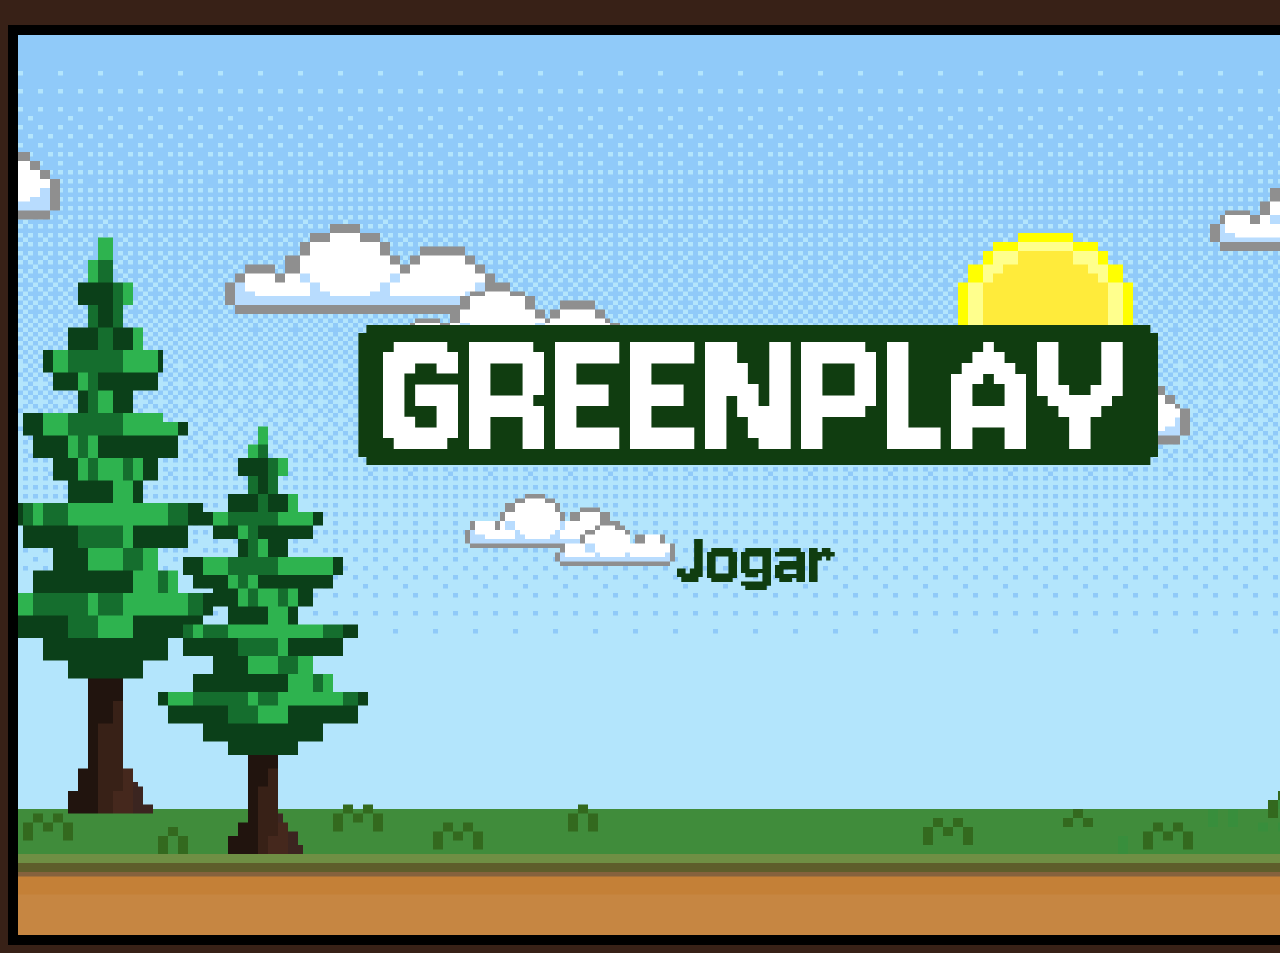
<file: index.html>
<!DOCTYPE html>
<html lang="en">
<head>
    <meta charset="UTF-8">
    <meta name="viewport" content="width=device-width, initial-scale=1.0">
    <title>GreenPlay</title>

    <link rel="stylesheet" href="style.css">
    <link href="https://fonts.googleapis.com/css2?family=Jersey+10&display=swap" rel="stylesheet">
</head>

<body>

    <div id="greetings">
        <p class="banner">GREENPLAY</p>
        <button id="play_btn">Jogar</button>
    </div>

    <div id="instructions" hidden>
        <h1>Instruções</h1>

        <h2>
            Diversos objetos irão cair na tela e como um cidadão que se importa 
            com o meio ambiente e sustentabilidade, deves dar o correto destino 
            para cada objeto
        </h2>

        <div>
            <h3>Com o sensor da boca, deves "comer" os alimentos:</h3>
            <img src="/images/alimento1.png">
            <img src="/images/alimento2.png">
            <img src="/images/alimento3.png">
        </div>

        <div>
            <h3>Com o rato deves selecionar o lixo:</h3>
            <img src="/images/lixo1.png">
            <img src="/images/lixo2.png">
            <img src="/images/lixo3.png">
        </div>

        <div>
            <h3>Deixe cair ao solo (fundo da tela) os objetos de compostagem:</h3>
            <img src="/images/compostagem1.png">
            <img src="/images/compostagem2.png">
            <img src="/images/compostagem3.png">
        </div>

        <a href="/greenPlay.html" id="btn">Continuar</a>
    </div>

    <canvas id="myCanvas" class="myCanvas" width="1500" height="900"></canvas>

    <script>
        const canvas = document.getElementById('myCanvas');
        const ctx = canvas.getContext('2d');
        const W = canvas.width, H = canvas.height;

        // Move images to global scope
        let imgArvores = new Image();
        let imgCeu = new Image();
        let imgNuvens = new Image();
        let playBtn = new Image();
        let imgLogo = new Image();
        let nuvensX = 0;

        // Alternar greetings -> instructions
        document.getElementById("play_btn").addEventListener("click", function () {
            document.getElementById("greetings").hidden = true;
            document.getElementById("instructions").hidden = false;
        });

        // Landing Page + animações do fundo
        function drawLandingPage() {
            ctx.clearRect(0, 0, canvas.width, canvas.height);

            imgArvores.src = 'assets/img/arvores.png';
            imgCeu.src = '/assets/img/ceu.png';
            imgNuvens.src = '/assets/img/nuvens.png';

            imgCeu.onload = function () {
                setInterval(render, 1000 / 24);
            };
        }

        function render() {
            ctx.clearRect(0, 0, W, H);

            ctx.drawImage(imgCeu, 0, 0, W, H);

            ctx.drawImage(imgNuvens, nuvensX, 0, W, H);
            ctx.drawImage(imgNuvens, nuvensX - W, 0, W, H);

            ctx.drawImage(imgArvores, 0, 0, W, H);

            nuvensX += 2;
            if (nuvensX >= W) nuvensX = 0;
        }

        drawLandingPage();
    </script>

</body>
</html>
</file>
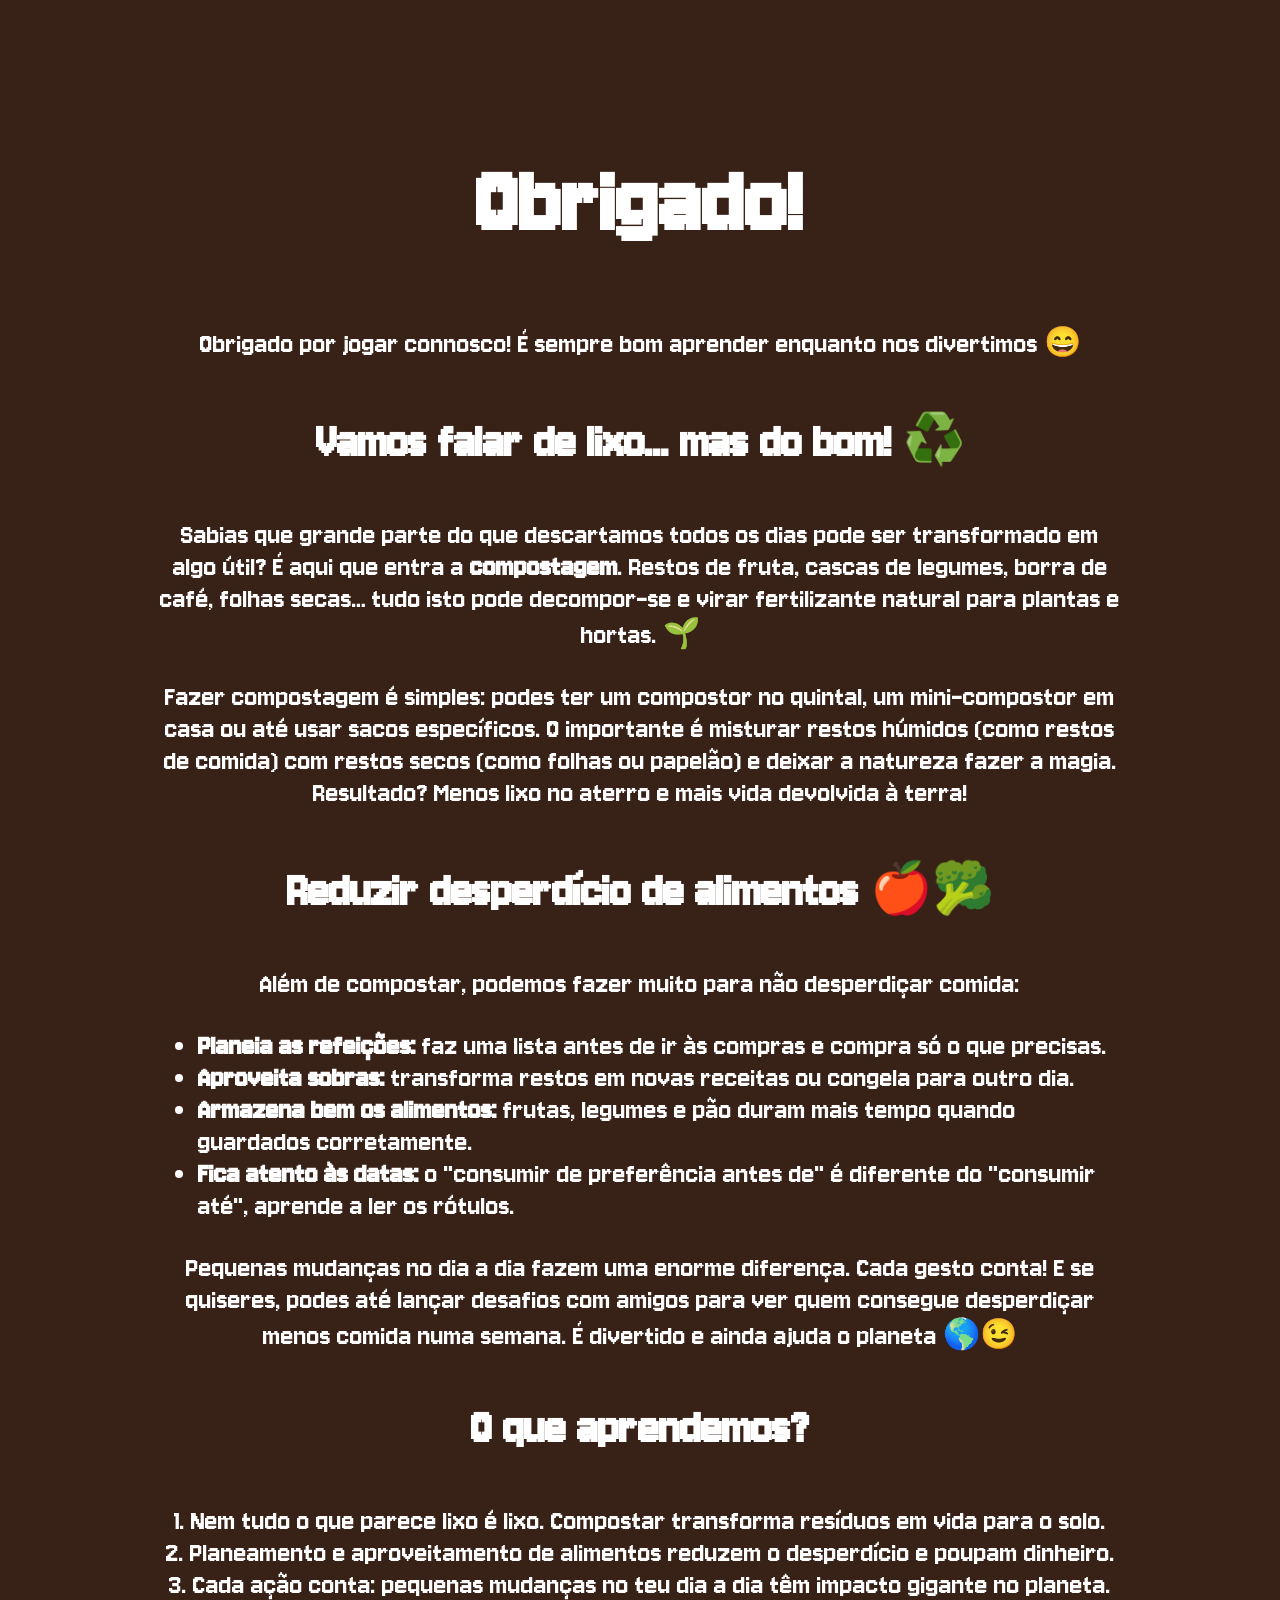
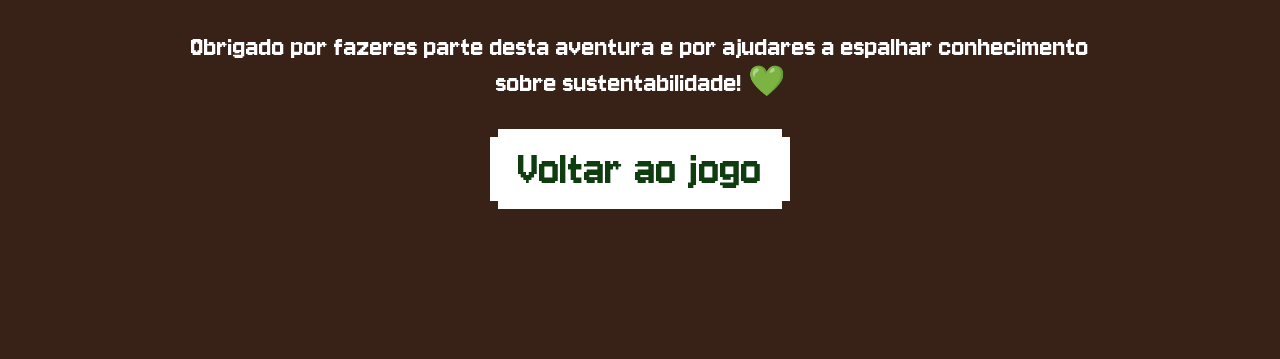
<file: info.html>
<!DOCTYPE html>
<html lang="en">
<head>
    <meta charset="UTF-8">
    <meta name="viewport" content="width=device-width, initial-scale=1.0">
    <title>Document</title>
    <link rel="stylesheet" href="style.css">
    <link href="https://fonts.googleapis.com/css2?family=Jersey+10&display=swap" rel="stylesheet">
</head>
<body>
    <div id="information">
        <h1>Obrigado!</h1>
        <p>Obrigado por jogar connosco! É sempre bom aprender enquanto nos divertimos 😄</p>

        <h3>Vamos falar de lixo… mas do bom! ♻️</h3>
        <p>Sabias que grande parte do que descartamos todos os dias pode ser transformado em algo útil? É aqui que entra a <strong>compostagem</strong>. Restos de fruta, cascas de legumes, borra de café, folhas secas… tudo isto pode decompor-se e virar fertilizante natural para plantas e hortas. 🌱</p>

        <p>Fazer compostagem é simples: podes ter um compostor no quintal, um mini-compostor em casa ou até usar sacos específicos. O importante é misturar restos húmidos (como restos de comida) com restos secos (como folhas ou papelão) e deixar a natureza fazer a magia. Resultado? Menos lixo no aterro e mais vida devolvida à terra!</p>

        <h3>Reduzir desperdício de alimentos 🍎🥦</h3>
        <p>Além de compostar, podemos fazer muito para não desperdiçar comida:</p>
        <ul>
        <li><strong>Planeia as refeições:</strong> faz uma lista antes de ir às compras e compra só o que precisas.</li>
        <li><strong>Aproveita sobras:</strong> transforma restos em novas receitas ou congela para outro dia.</li>
        <li><strong>Armazena bem os alimentos:</strong> frutas, legumes e pão duram mais tempo quando guardados corretamente.</li>
        <li><strong>Fica atento às datas:</strong> o "consumir de preferência antes de" é diferente do "consumir até", aprende a ler os rótulos.</li>
        </ul>

        <p>Pequenas mudanças no dia a dia fazem uma enorme diferença. Cada gesto conta! E se quiseres, podes até lançar desafios com amigos para ver quem consegue desperdiçar menos comida numa semana. É divertido e ainda ajuda o planeta 🌎😉</p>

        <h3>O que aprendemos?</h3>
        <p>1. Nem tudo o que parece lixo é lixo. Compostar transforma resíduos em vida para o solo.<br>
        2. Planeamento e aproveitamento de alimentos reduzem o desperdício e poupam dinheiro.<br>
        3. Cada ação conta: pequenas mudanças no teu dia a dia têm impacto gigante no planeta.</p>

        <p>Obrigado por fazeres parte desta aventura e por ajudares a espalhar conhecimento sobre sustentabilidade! 💚</p>

        <a href="/index.html" id="btn" class="back_btn">Voltar ao jogo</a>
    </div>
</body>
</html>
</file>
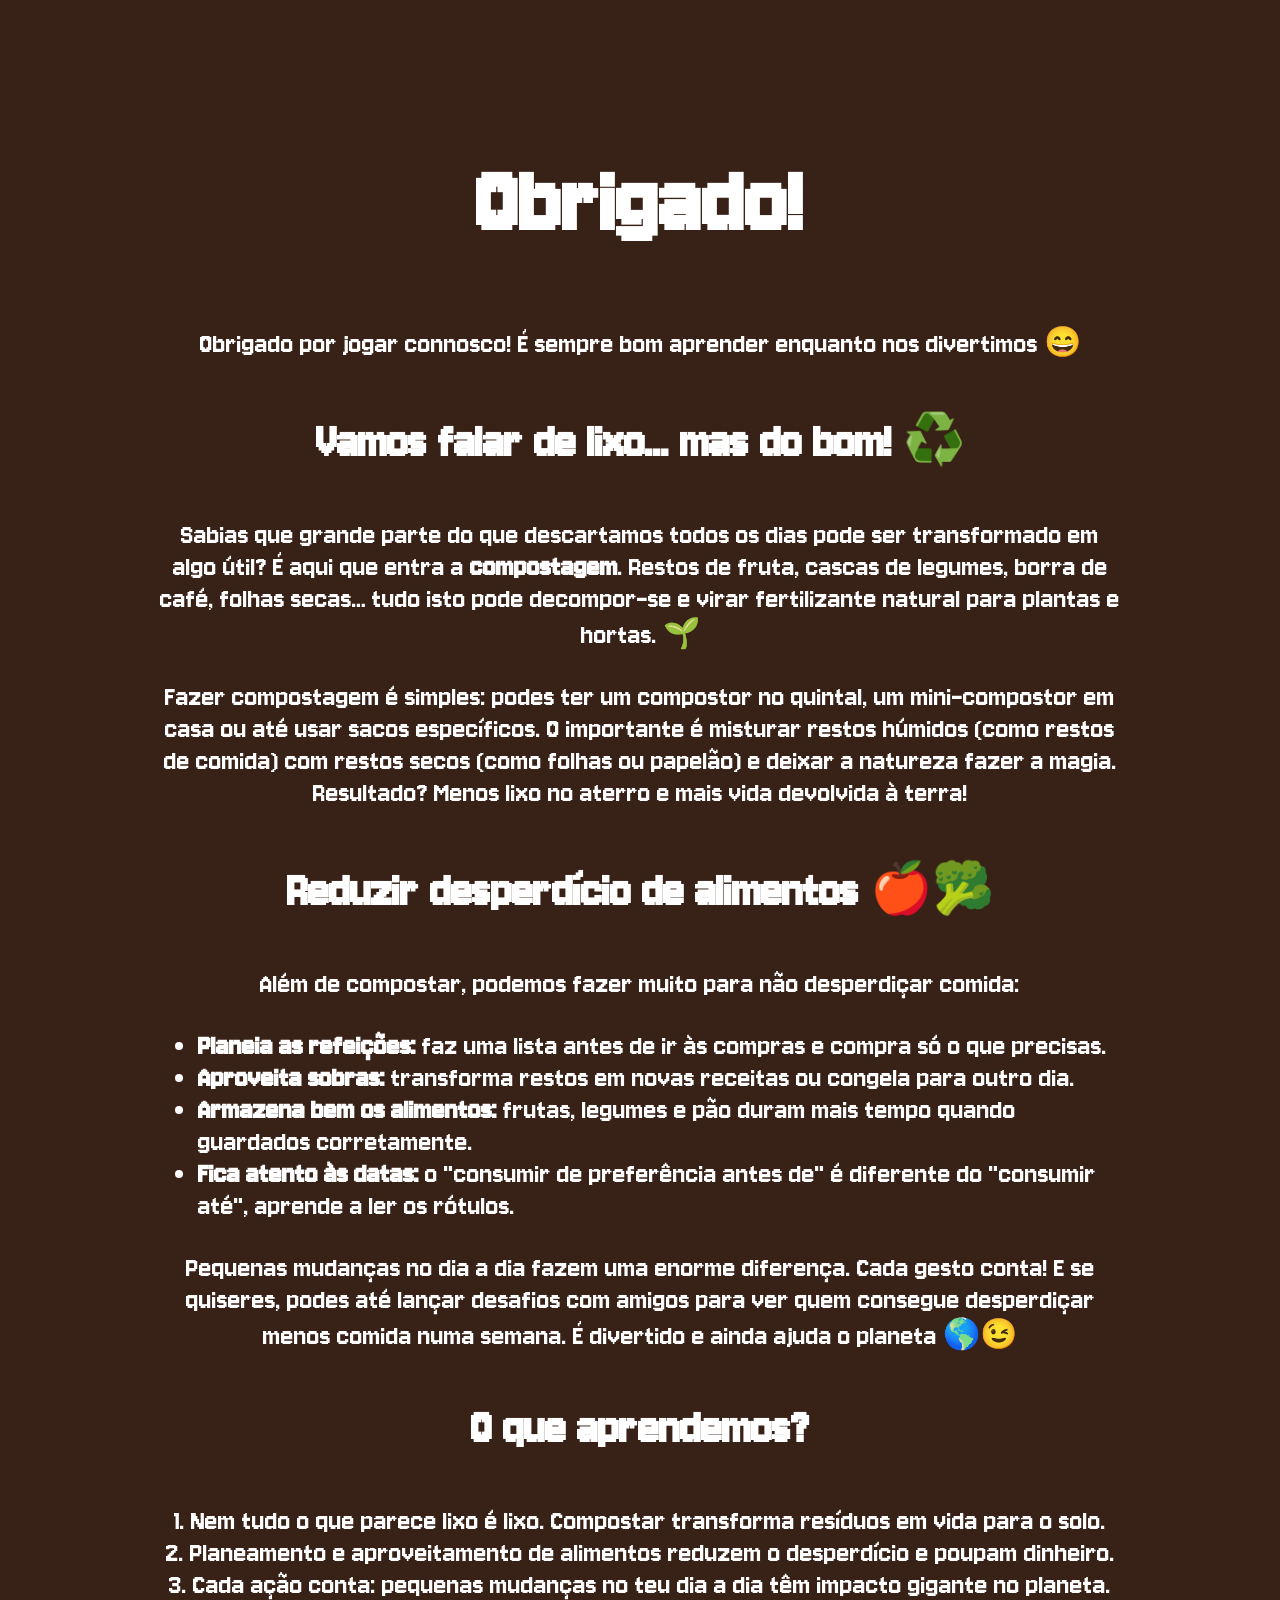
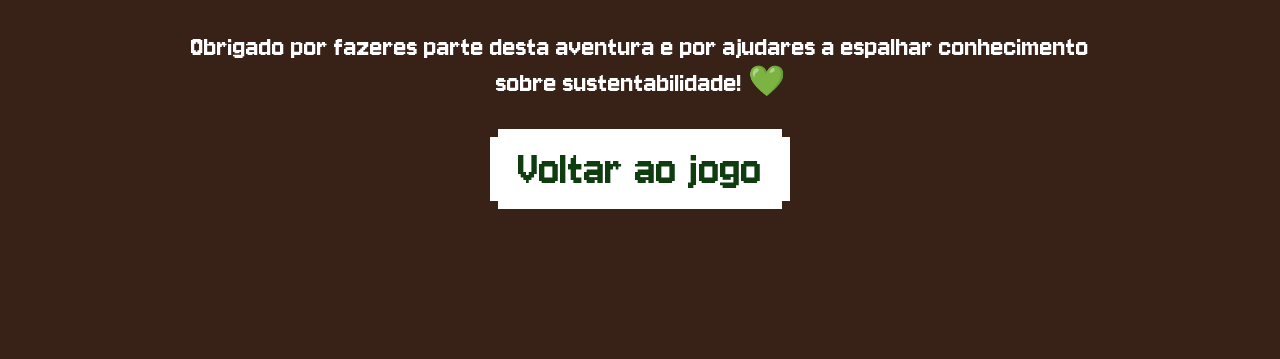
<file: learn.html>
<!DOCTYPE html>
<html lang="en">
<head>
    <meta charset="UTF-8">
    <meta name="viewport" content="width=device-width, initial-scale=1.0">
    <title>Aprenda com GreenPlay!</title>
    <link rel="stylesheet" href="style.css">
    <link href="https://fonts.googleapis.com/css2?family=Jersey+10&display=swap" rel="stylesheet">
</head>
<body>
    <div id="information">
        <h1>Obrigado!</h1>
        <p>Obrigado por jogar connosco! É sempre bom aprender enquanto nos divertimos 😄</p>

        <h3>Vamos falar de lixo… mas do bom! ♻️</h3>
        <p>Sabias que grande parte do que descartamos todos os dias pode ser transformado em algo útil? É aqui que entra a <strong>compostagem</strong>. Restos de fruta, cascas de legumes, borra de café, folhas secas… tudo isto pode decompor-se e virar fertilizante natural para plantas e hortas. 🌱</p>

        <p>Fazer compostagem é simples: podes ter um compostor no quintal, um mini-compostor em casa ou até usar sacos específicos. O importante é misturar restos húmidos (como restos de comida) com restos secos (como folhas ou papelão) e deixar a natureza fazer a magia. Resultado? Menos lixo no aterro e mais vida devolvida à terra!</p>

        <h3>Reduzir desperdício de alimentos 🍎🥦</h3>
        <p>Além de compostar, podemos fazer muito para não desperdiçar comida:</p>
        <ul>
        <li><strong>Planeia as refeições:</strong> faz uma lista antes de ir às compras e compra só o que precisas.</li>
        <li><strong>Aproveita sobras:</strong> transforma restos em novas receitas ou congela para outro dia.</li>
        <li><strong>Armazena bem os alimentos:</strong> frutas, legumes e pão duram mais tempo quando guardados corretamente.</li>
        <li><strong>Fica atento às datas:</strong> o "consumir de preferência antes de" é diferente do "consumir até", aprende a ler os rótulos.</li>
        </ul>

        <p>Pequenas mudanças no dia a dia fazem uma enorme diferença. Cada gesto conta! E se quiseres, podes até lançar desafios com amigos para ver quem consegue desperdiçar menos comida numa semana. É divertido e ainda ajuda o planeta 🌎😉</p>

        <h3>O que aprendemos?</h3>
        <p>1. Nem tudo o que parece lixo é lixo. Compostar transforma resíduos em vida para o solo.<br>
        2. Planeamento e aproveitamento de alimentos reduzem o desperdício e poupam dinheiro.<br>
        3. Cada ação conta: pequenas mudanças no teu dia a dia têm impacto gigante no planeta.</p>

        <p>Obrigado por fazeres parte desta aventura e por ajudares a espalhar conhecimento sobre sustentabilidade! 💚</p>

        <a href="/index.html" id="btn" class="back_btn">Voltar ao jogo</a>
    </div>
</body>
</html>
</file>
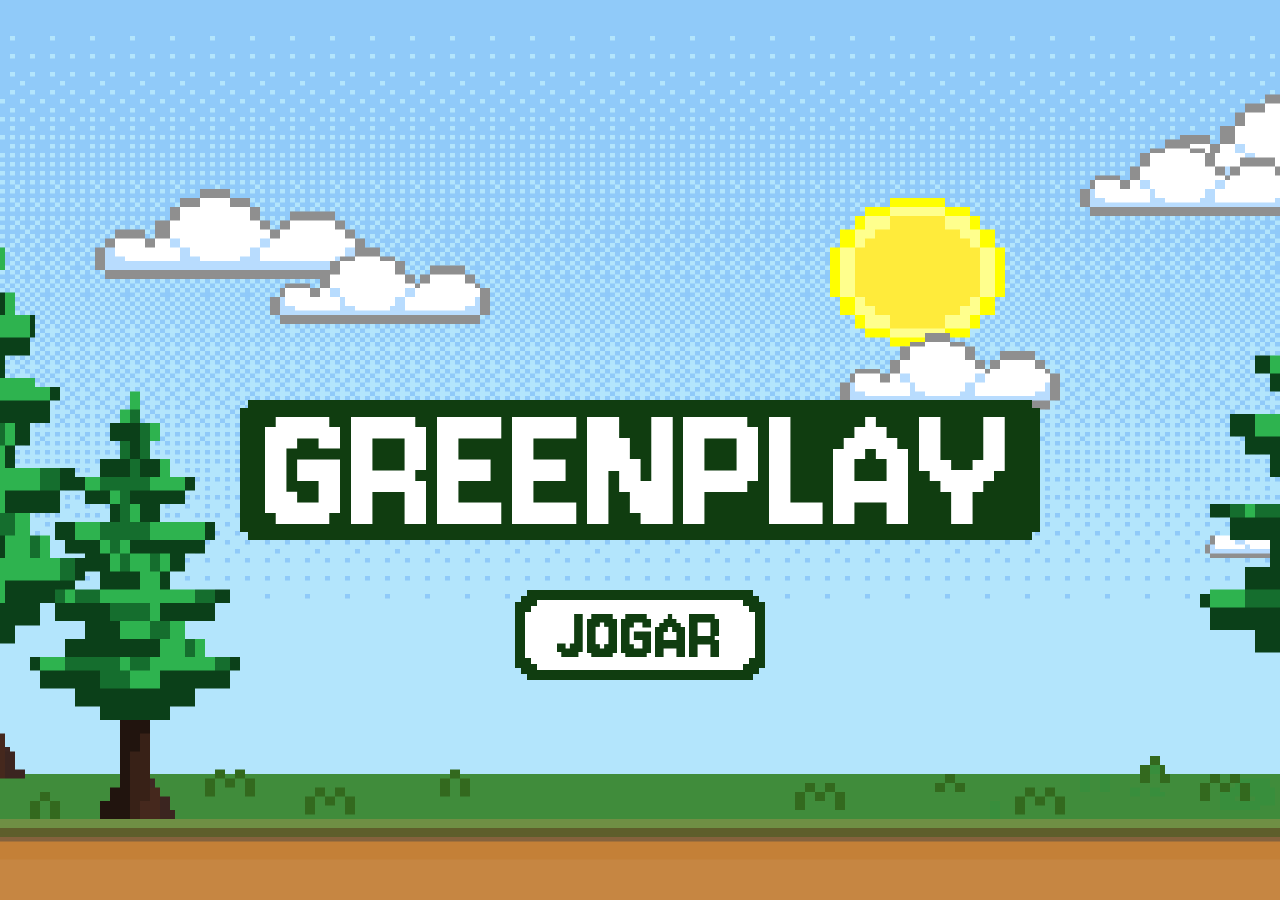
<file: Title.html>
<!DOCTYPE html>
<html lang="en">
<head>
    <meta charset="UTF-8">
    <meta name="viewport" content="width=device-width, initial-scale=1.0">
    <link rel="preconnect" href="https://fonts.googleapis.com">
    <link rel="preconnect" href="https://fonts.gstatic.com" crossorigin>
    <link href="https://fonts.googleapis.com/css2?family=Jersey+10&display=swap" rel="stylesheet">
    <title>Banner</title>

    <style>
        body {
            font-family: "Jersey 10", sans-serif;
            background-color:aquamarine;
            font-family: "Jersey 10", sans-serif;
            background-color: aquamarine;
            margin: 0;
            padding: 0;
            overflow: hidden; /* Prevent scrollbars */
        }              
            
        #myCanvas {
            position: fixed; /* Changed from absolute to fixed */
            top: 50%;
            left: 50%;
            transform: translate(-50%, -50%); /* Center the canvas */
            z-index: -1; /* Put canvas behind other elements */
            border: 2px solid #333;
        }
        
        .banner {
            color: white;
            font-size: 200px;
            margin: 400px auto;
            margin-bottom: 0px;
            display: flex;
            justify-content: center;
            align-items: center;
            position: relative; /* Ensure it stays above canvas */
            z-index: 1;
        
            width: 800px;
            height: 140px;
            background: #103D10;
            clip-path: polygon(
                8px 0, calc(100% - 8px) 0,
                calc(100% - 8px) 8px, 100% 8px,
                100% calc(100% - 8px), calc(100% - 8px) calc(100% - 8px),
                calc(100% - 8px) 100%, 8px 100%,
                8px calc(100% - 8px), 0 calc(100% - 8px),
                0 8px, 8px 8px
            );
        }
            
            
        #play_btn {
            background-image: url(testImages/playBtn.png);
            width: 250px;
            height: 90px;
            font-family: "Jersey 10", sans-serif;
            color: #103D10;
            font-size: 80px;
            margin: 50px auto;
            display: flex;
            justify-content: center;
            align-items: center;
            border: none;
            background-color: transparent;
            position: relative; /* Ensure it stays above canvas */
            z-index: 1;
            transition: transform 0.3s ease-in-out; /* Keep transition here */
        }
        

        

        #play_btn {
            background-image: url(testImages/playBtn.png);
            width: 250px;
            height: 90px;
            font-family: "Jersey 10", sans-serif;
            color: #103D10;
            font-size: 80px;
            margin: 50px auto;
            display: flex;
            justify-content: center;
            align-items: center;
            border: none;
            background-color: transparent;
        }

        @keyframes rotate-in {
                0% {
                    rotate: 0deg;
                }
                100% {
                    rotate: -5deg;
            
           }
        }

        @keyframes rotate-out {
            0% {
                transform: scale(1.1) rotate(0deg);
            }
            100% {
                transform: scale(0) rotate(-360deg);
            }
        }

        #play_btn:hover{
            transform: scale(1.1) rotate(-5deg);
        }


        #play_btn:active{
            transform: scale(1.1) translateY(0);
        }

        .play-btn-after-click{
            transform: scale(1);
            transition: none; 
        }



        .play-btn-clicked{
            animation: rotate-out 1s forwards ease-out !important;
            transition: none !important; /* Disable transition during animation */
        }
        
             
        
    </style>
</head>
<body>
    
    <div class="banner">GREENPLAY</div>
    <button id="play_btn">JOGAR</button>
    <canvas id="myCanvas" class="myCanvas" width="1500" height="900"></canvas>

    <script>
        const canvas = document.getElementById('myCanvas')
        const ctx = canvas.getContext('2d')
        const W = canvas.width , H = canvas.height

        // Move images to global scope
        let imgArvores = new Image()
        let imgCeu = new Image() 
        let imgNuvens = new Image()
        let nuvensX = 0

        function drawLandingPage(){
            ctx.clearRect(0, 0, canvas.width, canvas.height)

            imgArvores.src = 'assets/img/arvores.png'
            imgCeu.src = '/assets/img/ceu.png'
            imgNuvens.src = '/assets/img/nuvens.png'

            imgCeu.onload = function() {
                // Start animation after sky loads
                setInterval(render, 1000/24)
            }
        }

        function render(){
            // Clear canvas
            ctx.clearRect(0, 0, W, H)
            
            // Draw layers in order: sky, clouds, trees
            ctx.drawImage(imgCeu, 0, 0, W, H)
            
            // Draw moving clouds
            ctx.drawImage(imgNuvens, nuvensX, 0, W, H)
            ctx.drawImage(imgNuvens, nuvensX - W, 0, W, H)
            
            ctx.drawImage(imgArvores, 0, 0, W, H)
            
            // Update cloud position
            nuvensX += 2
            if (nuvensX >= W) {
                nuvensX = 0
            }
 
        }

        drawLandingPage()

        //Evento do botão de jogar
        const playButton = document.getElementById('play_btn');
        playButton.addEventListener('click', (e) => {
            e.preventDefault();
            playButton.classList.add('play-btn-clicked');
            setTimeout(() => {
                window.location.href = '/finalTest.html';
            }, 1000); // Tempo para a animação completar
        });

        playButton.addEventListener('animationend', () => {
            playButton.classList.remove('play-btn-clicked');
        });

    </script>
</body>
</html>
</file>
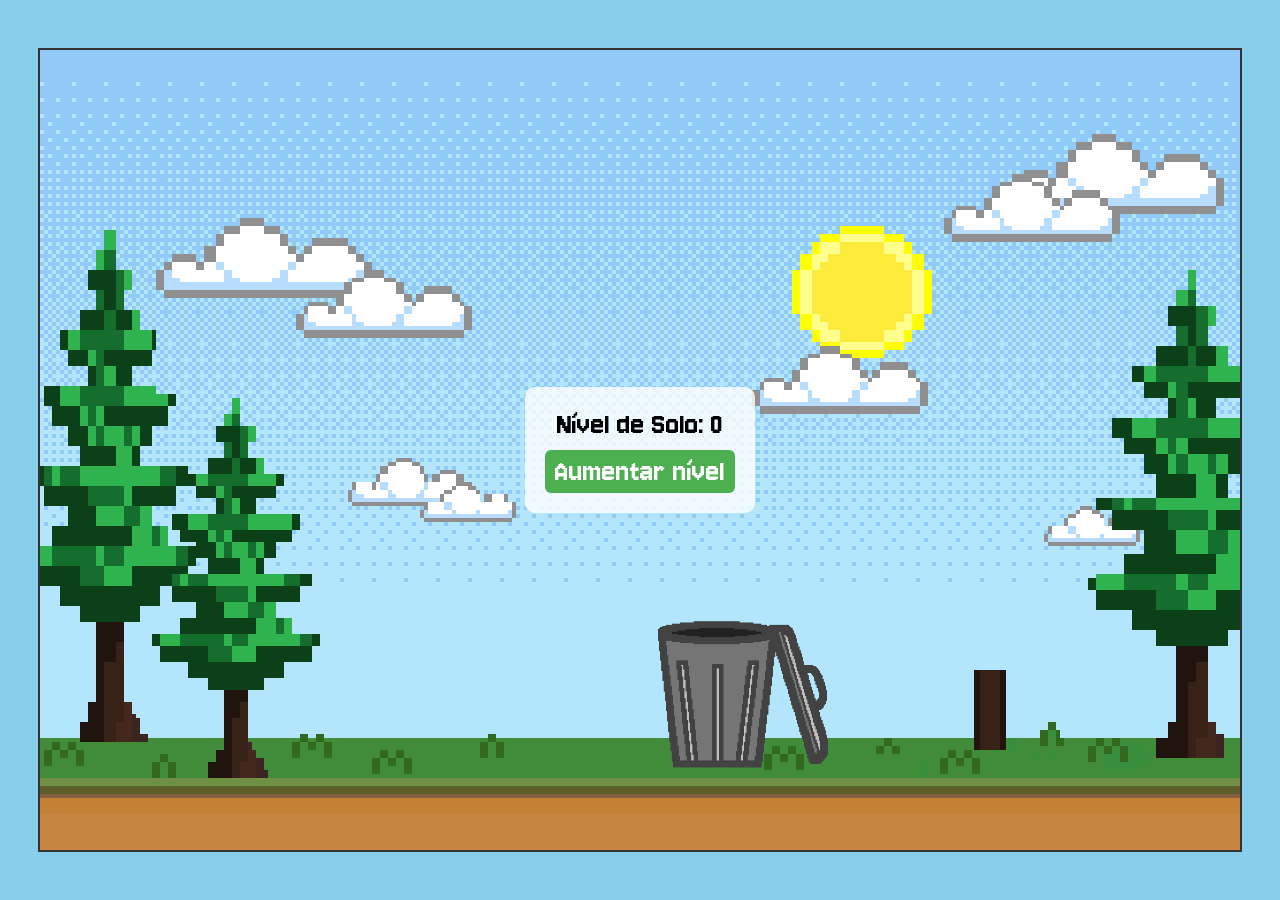
<file: treeTest.html>
<!DOCTYPE html>
<html lang="pt">
<head>
    <meta charset="UTF-8">
    <meta name="viewport" content="width=device-width, initial-scale=1.0">
    <link rel="preconnect" href="https://fonts.googleapis.com">
    <link rel="preconnect" href="https://fonts.gstatic.com" crossorigin>
    <link href="https://fonts.googleapis.com/css2?family=Jersey+10&display=swap" rel="stylesheet">
    <title>Árvore em Crescimento</title>
    <style>
        .jersey-10-regular {
            font-family: "Jersey 10", sans-serif;
            font-weight: 400;
            font-style: normal;
        }
        body {
            font-family: "Jersey 10", sans-serif;
            background-color: #87ceeb;
            display: flex;
            justify-content: center;
            align-items: center;
            height: 100vh;
            margin: 0;
        }
        canvas {
            background-color: #d1f0c0;
            border: 2px solid #333;
            image-rendering: pixelated;
        }
        #controle {
            font-size: x-large;
            position: fixed;
            text-align: center;
            margin: 0 auto;
            background: rgba(255,255,255,0.8);
            padding: 20px;
            border-radius: 10px;
            font-family: monospace;
        }
        button {
            font-family: "Jersey 10", sans-serif;
            font-size: xx-large;
            margin-top: 8px;
            padding: 4px 10px;
            background: #4caf50;
            border: none;
            color: white;
            border-radius: 6px;
            cursor: pointer;
        }
        button:hover {
            background: #3d8b40;
        }
    </style>
</head>

<body>
    <div id="controle">
    <label class="jersey-10-regular" style="font-size: xx-large;">Nível de Solo: <span id="nivelValor">0</span></label>
    <br>
    <button id="btnAumentar">Aumentar nível</button>
    </div>
    <canvas id="canvas" width="1200" height="800"></canvas>

    <script>
        const canvas = document.getElementById("canvas");
        const ctx = canvas.getContext("2d");
        const nivelValor = document.getElementById("nivelValor");
        const btnAumentar = document.getElementById("btnAumentar");

        let nivel_solo = 0;

        const fundo = new Image();
        fundo.src = "testImages/background.png";
        fundo.onload = () => desenharArvore();

        const trashback = new Image();
        trashback.src = "testImages/trashBack.png";
        trashback.onload = () => desenharArvore();

        const trash = new Image();
        trash.src = "testImages/trash.png";
        trash.onload = () => desenharArvore();

        function desenharGotaLateral(x, y, angulo, lado = 1) {
            const gotaComprimento = 50;
            const gotaLargura = 40;
            const deslocamento = 20 * lado;
            ctx.save();
            ctx.translate(x, y);
            ctx.rotate((-angulo * Math.PI) / 180);
            ctx.translate(deslocamento, 0);
            const tonalidade = Math.floor(100 + Math.random() * 50);
            ctx.fillStyle = `rgb(0, ${tonalidade}, 0)`;
            ctx.beginPath();
            ctx.moveTo(0, 0);
            ctx.quadraticCurveTo(gotaLargura / 2, -gotaComprimento / 2, 0, -gotaComprimento);
            ctx.quadraticCurveTo(-gotaLargura / 2, -gotaComprimento / 2, 0, 0);
            ctx.fill();
            ctx.restore();
        }

        function desenharGalho(galho) {
            const { x, y, comprimento, angulo, largura } = galho;
            const x2 = x + comprimento * Math.cos((angulo * Math.PI) / 180);
            const y2 = y - comprimento * Math.sin((angulo * Math.PI) / 180);
            const corGalho = comprimento < 10 ? "#0B4019" : "#382117";
            if (corGalho === "#382117") {
                ctx.lineWidth = largura + 12;
                ctx.strokeStyle = "#21140E";
                ctx.beginPath();
                ctx.moveTo(x, y);
                ctx.lineTo(x2, y2);
                ctx.stroke();
            }
            ctx.lineWidth = largura;
            ctx.strokeStyle = corGalho;
            ctx.beginPath();
            ctx.moveTo(x, y);
            ctx.lineTo(x2, y2);
            ctx.stroke();
            if (comprimento < 30) {
                desenharGotaLateral(x2, y2, angulo, -1);
                desenharGotaLateral(x2, y2, angulo, 1);
            }
            return { x2, y2 };
        }

        function desenharArvore() {
            ctx.clearRect(0, 0, canvas.width, canvas.height);
            if (fundo.complete) ctx.drawImage(fundo, 0, 0, canvas.width, canvas.height);

            ctx.drawImage(trashback, 580, 500, 230, 230);
            // O lixo selecionado deve ser posto aqui no meio das imagens - Visualmente o lixo estrá dentro da lixeira
            ctx.drawImage(trash, 580, 500, 230, 230);

            const base = { x: 950, y: 700 };
            const nivelAtual = Math.floor(nivel_solo / 3);
            let galhos = [
                { x: base.x, y: base.y, comprimento: 80, angulo: 90, largura: 20, nivel: 0 }
            ];
            for (let n = 0; n <= nivelAtual; n++) {
                let novosGalhos = [];
                for (const galho of galhos) {
                    const ponta = desenharGalho(galho);
                    if (n < nivelAtual) {
                        const separacao = 40;
                        const angEsq = galho.angulo + separacao / 2 + (Math.random() * 6 - 3);
                        const angDir = galho.angulo - separacao / 2 + (Math.random() * 6 - 3);
                        const novoComprimento = galho.comprimento * 0.7;
                        const novaLargura = Math.max(2, galho.largura * 0.7);
                        novosGalhos.push({
                            x: ponta.x2,
                            y: ponta.y2,
                            comprimento: novoComprimento,
                            angulo: angEsq,
                            largura: novaLargura,
                            nivel: galho.nivel + 1
                        });
                        novosGalhos.push({
                            x: ponta.x2,
                            y: ponta.y2,
                            comprimento: novoComprimento,
                            angulo: angDir,
                            largura: novaLargura,
                            nivel: galho.nivel + 1
                        });
                    }
                }
                galhos = novosGalhos;
            }
        }

        btnAumentar.addEventListener("click", () => {
            nivel_solo++;
            nivelValor.textContent = nivel_solo;
            desenharArvore();
        });

        desenharArvore();
    </script>
</body>
</html>
</file>
<file: style.css>
/* General */

body{
    font-family: "Jersey 10", sans-serif;
    background-color: #382117;
    color: white;
}

/* Index.html */

#myCanvas {
    font-family: "Jersey 10", sans-serif;
    display: block;
    margin:  auto;
    margin-top: 25px;
    border: 10px solid black;
}

.banner {
    color: white;
    font-size: 200px;
    margin-top: 300px;
    margin-bottom: 0;
    display: flex;
    justify-content: center;
    align-items: center;

    width: 800px;
    height: 140px;
    background: #103D10;
    clip-path: polygon(
        8px 0, calc(100% - 8px) 0,
        calc(100% - 8px) 8px, 100% 8px,
        100% calc(100% - 8px), calc(100% - 8px) calc(100% - 8px),
        calc(100% - 8px) 100%, 8px 100%,
        8px calc(100% - 8px), 0 calc(100% - 8px),
        0 8px, 8px 8px
    );
}

#play_btn {
    height: 90px;
    font-family: "Jersey 10", sans-serif;
    color: #103D10;
    font-size: 80px;
    margin: 50px auto;
    display: flex;
    justify-content: center;
    align-items: center;
    border: none;
    background-color: transparent;
    cursor: pointer;
}

#btn {
    font-family: "Jersey 10", sans-serif;
    color: #103D10;
    font-size: 50px;
    margin: 20px auto;
    display: flex;
    justify-content: center;
    align-items: center;
    border: none;
    background-color: transparent;
    cursor: pointer;
    text-decoration: none;

    width: 300px;
    height: 80px;
    background: white;
    clip-path: polygon(
        8px 0, calc(100% - 8px) 0,
        calc(100% - 8px) 8px, 100% 8px,
        100% calc(100% - 8px), calc(100% - 8px) calc(100% - 8px),
        calc(100% - 8px) 100%, 8px 100%,
        8px calc(100% - 8px), 0 calc(100% - 8px),
        0 8px, 8px 8px
    );
}

#greetings{
    position: absolute;
    left: 28%;
}

#instructions {
    padding: 20px;
    color: white;
    position: absolute;
    top: 8%;
    left: 30%;
    text-align: center;

    width: 800px;
    background: #382117;
    clip-path: polygon(
        15px 0, calc(100% - 15px) 0,
        calc(100% - 15px) 15px, 100% 15px,
        100% calc(100% - 15px), calc(100% - 15px) calc(100% - 15px),
        calc(100% - 15px) 100%, 15px 100%,
        15px calc(100% - 15px), 0 calc(100% - 15px),
        0 15px, 15px 15px
    );
}

#instructions img{
    width: 80px;
}

#instructions h1{
    font-size: 100px;
    margin: 0;
}

/* GreenPlay.html */

#gameover {
    display: none;
    position: absolute;
    top: 35%;
    left: 50%;
    transform: translate(-50%, -50%);
    background: #382117;
    padding: 40px 80px;
    text-align: center;
    clip-path: polygon(
        8px 0, calc(100% - 8px) 0,
        calc(100% - 8px) 8px, 100% 8px,
        100% calc(100% - 8px), calc(100% - 8px) calc(100% - 8px),
        calc(100% - 8px) 100%, 8px 100%,
        8px calc(100% - 8px), 0 calc(100% - 8px),
        0 8px, 8px 8px
    );
}
#gameover h1 {
    font-size: 64px;
    color: red;
    margin: 0 0 10px 0;
}
#gameover .status {
    font-size: 32px;
    color: white;
    line-height: 1.6;
    text-align: left;
}
#gameover .status div {
    margin: 10px 0;
}

canvas {
    border: 10px solid black;
    background-color: #d1f0c0;
    display: block;
    margin: 25px auto;
    image-rendering: pixelated;
}

button{
    font-family: "Jersey 10", sans-serif;
    font-size: 42px;
    background-color: white;
    text-decoration: none;
    color: darkgreen;
    border: 8px solid darkgreen;
    cursor: pointer;
    margin-top: 40px;
    background: white;
    clip-path: polygon(
        8px 0, calc(100% - 8px) 0,
        calc(100% - 8px) 8px, 100% 8px,
        100% calc(100% - 8px), calc(100% - 8px) calc(100% - 8px),
        calc(100% - 8px) 100%, 8px 100%,
        8px calc(100% - 8px), 0 calc(100% - 8px),
        0 8px, 8px 8px
    );
}

/* Info.html */

#information {
    text-align: center;
    margin: 150px;
}

#information h1 {
    font-size: 100px;
}

#information h2 {
    font-size: 80px;
}

#information h3 {
    font-size: 50px;
}

#information p {
    font-size: 30px;
}

#information ul {
    font-size: 30px;
    text-align: left;
}
</file>
